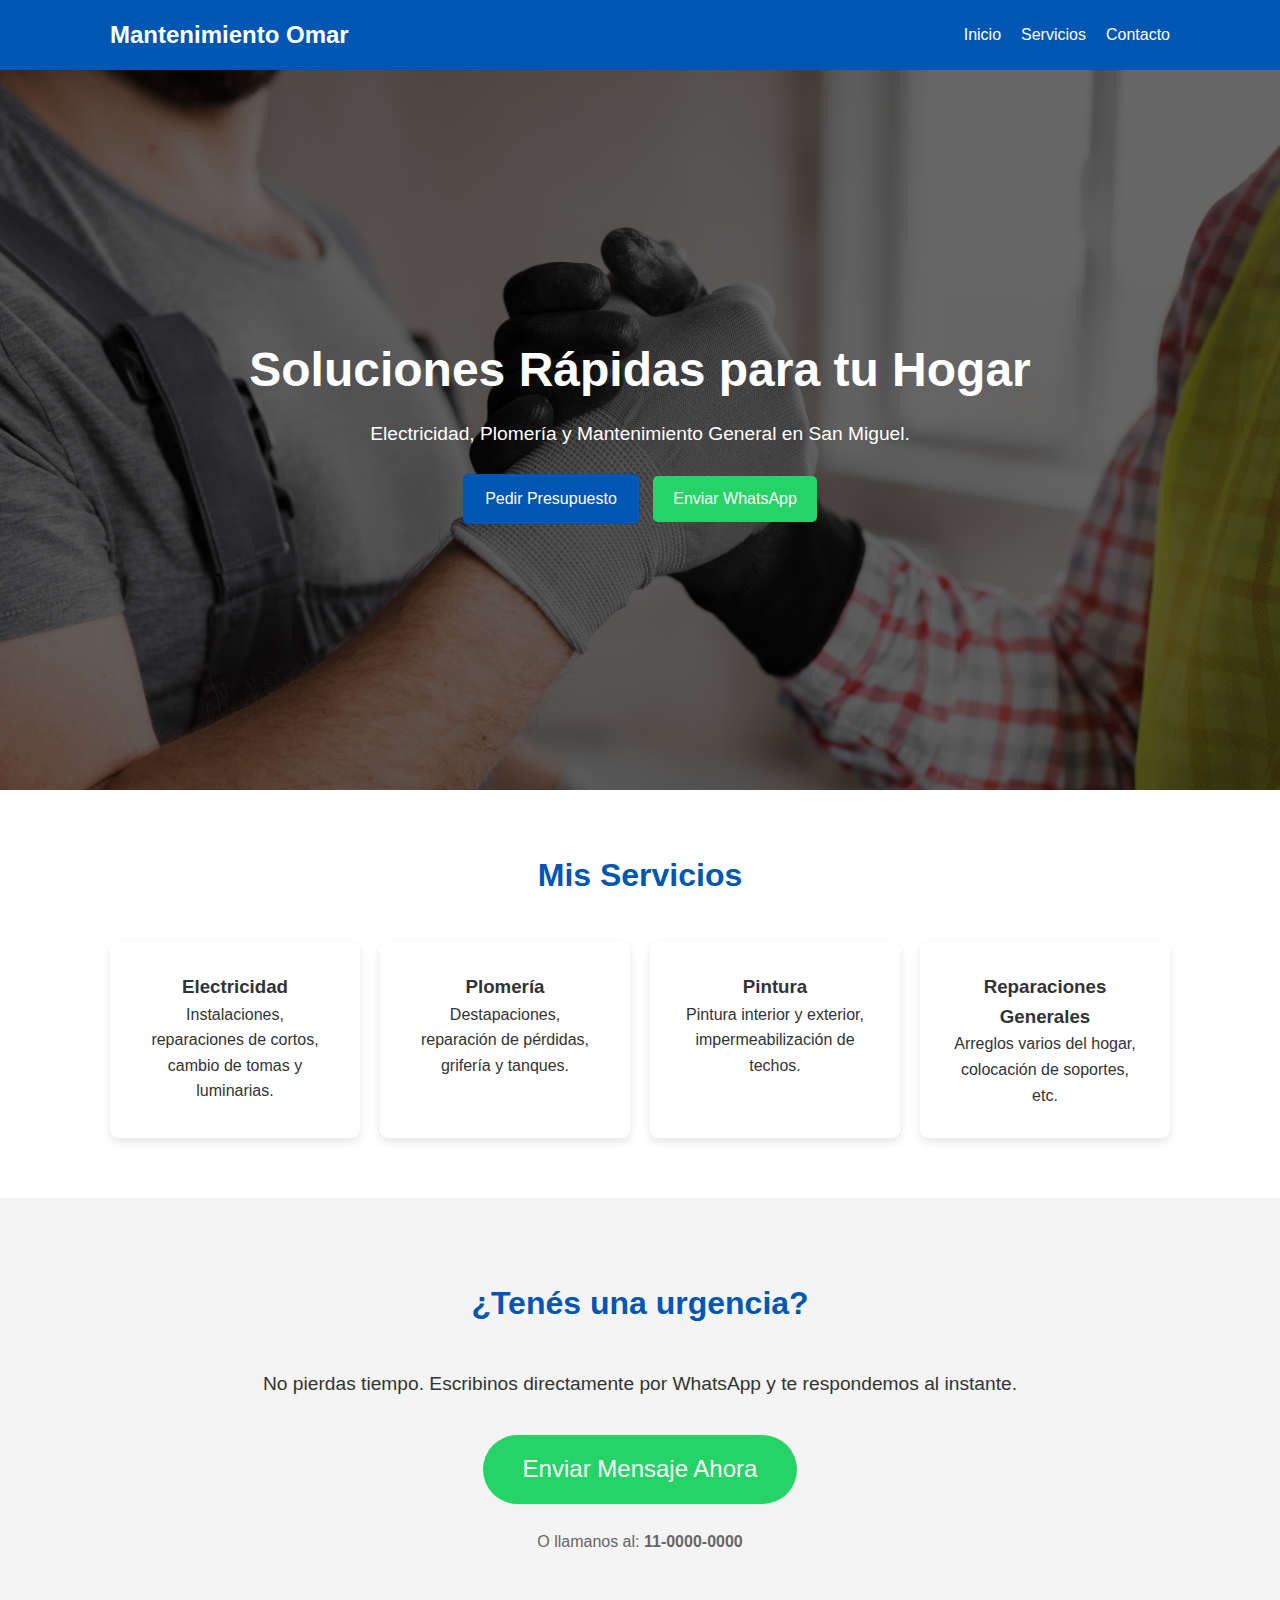
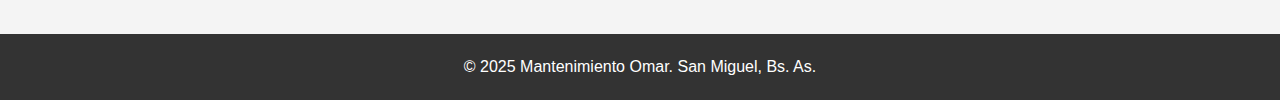
<file: index.html>
<!DOCTYPE html>
<html lang="es">
<head>
    <meta charset="UTF-8">
    <meta name="viewport" content="width=device-width, initial-scale=1.0">
    <title>Mantenimiento Omar | Soluciones para el Hogar</title>
    <meta name="description" content="Servicios de mantenimiento general, plomería, electricidad y reparaciones en San Miguel.">
    <link rel="icon" type="image/png" href="imgs/favicon.png">
    <link rel="stylesheet" href="style.css">
</head>
<body>

    <header class="header">
        <nav class="navbar">
            <a href="#" class="logo">Mantenimiento Omar</a>
            <ul class="nav-links">
                <li><a href="#inicio">Inicio</a></li>
                <li><a href="#servicios">Servicios</a></li>
                <li><a href="#contacto">Contacto</a></li>
            </ul>
        </nav>
    </header>

    <section id="inicio" class="hero">
        <div class="hero-content">
            <h1>Soluciones Rápidas para tu Hogar</h1>
            <p>Electricidad, Plomería y Mantenimiento General en San Miguel.</p>
            <div class="hero-buttons">
                <a href="#contacto" class="btn btn-primary">Pedir Presupuesto</a>
                <a href="https://wa.me/5491100000000" class="btn btn-whatsapp" target="_blank">
                    <i class="fa-brands fa-whatsapp"></i> Enviar WhatsApp
                </a>
            </div>
        </div>
    </section>

    <section id="servicios" class="section">
        <div class="container">
            <h2 class="section-title">Mis Servicios</h2>
            <div class="services-grid">
                <div class="card">
                    <i class="fa-solid fa-bolt icon"></i>
                    <h3>Electricidad</h3>
                    <p>Instalaciones, reparaciones de cortos, cambio de tomas y luminarias.</p>
                </div>
                <div class="card">
                    <i class="fa-solid fa-faucet icon"></i>
                    <h3>Plomería</h3>
                    <p>Destapaciones, reparación de pérdidas, grifería y tanques.</p>
                </div>
                <div class="card">
                    <i class="fa-solid fa-paint-roller icon"></i>
                    <h3>Pintura</h3>
                    <p>Pintura interior y exterior, impermeabilización de techos.</p>
                </div>
                 <div class="card">
                    <i class="fa-solid fa-hammer icon"></i>
                    <h3>Reparaciones Generales</h3>
                    <p>Arreglos varios del hogar, colocación de soportes, etc.</p>
                </div>
            </div>
        </div>
    </section>

    <section id="contacto" class="section contact-section">
    <div class="container" style="text-align: center;">
        <h2 class="section-title">¿Tenés una urgencia?</h2>
        <p style="font-size: 1.2rem; margin-bottom: 30px;">
            No pierdas tiempo. Escribinos directamente por WhatsApp y te respondemos al instante.
        </p>
        
        <a href="https://wa.me/5491100000000" class="btn btn-whatsapp" target="_blank" style="padding: 15px 40px; font-size: 1.5rem; border-radius: 50px;">
            <i class="fa-brands fa-whatsapp"></i> Enviar Mensaje Ahora
        </a>

        <p style="margin-top: 20px; color: #666;">
            O llamanos al: <strong>11-0000-0000</strong>
        </p>
    </div>
</section>

    <footer>
        <p>&copy; 2025 Mantenimiento Omar. San Miguel, Bs. As.</p>
    </footer>

</body>
</html>
</file>
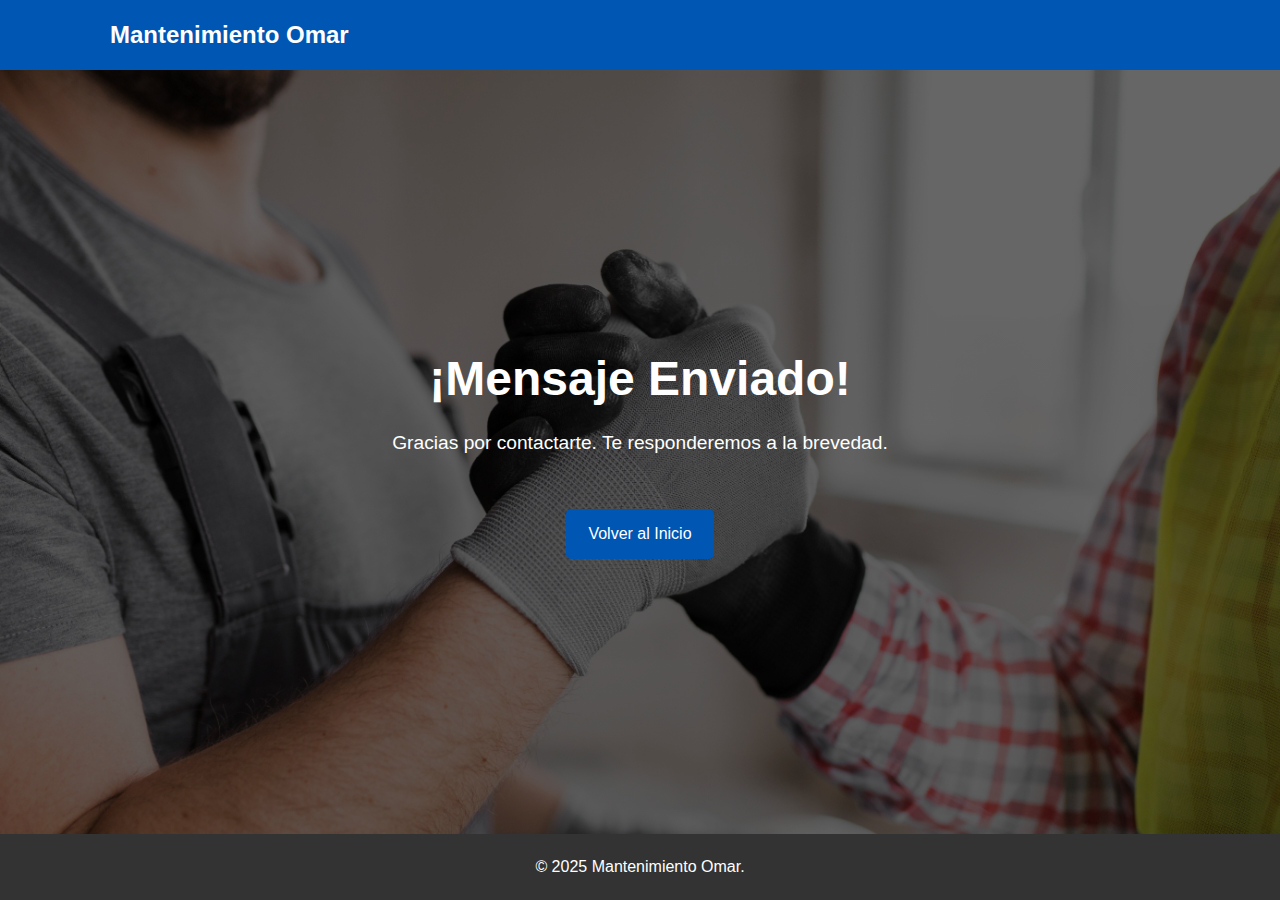
<file: gracias.html>
<!DOCTYPE html>
<html lang="es">
<head>
    <meta charset="UTF-8">
    <meta name="viewport" content="width=device-width, initial-scale=1.0">
    <title>¡Gracias por tu consulta!</title>
    <link rel="stylesheet" href="style.css">
    <link rel="icon" type="image/png" href="img/favicon.png">
</head>
<body style="display: flex; flex-direction: column; min-height: 100vh;">

    <header class="header">
        <nav class="navbar">
            <a href="index.html" class="logo">Mantenimiento Omar</a>
        </nav>
    </header>

    <section class="hero" style="flex: 1; height: auto;">
        <div class="hero-content">
            <h1>¡Mensaje Enviado!</h1>
            <p>Gracias por contactarte. Te responderemos a la brevedad.</p>
            <br>
            <a href="index.html" class="btn btn-primary">Volver al Inicio</a>
        </div>
    </section>

    <footer>
        <p>&copy; 2025 Mantenimiento Omar.</p>
    </footer>

</body>
</html>
</file>
<file: style.css>
/* --- VARIABLES (COLORES) --- */
:root {
    --primary: #0056b3;      /* Azul fuerte (profesional) */
    --accent: #25D366;       /* Verde WhatsApp */
    --dark: #333;
    --light: #f4f4f4;
    --white: #fff;
    --padding: 60px 0;
}

/* --- RESET BÁSICO --- */


* {
    margin: 0;
    padding: 0;
    box-sizing: border-box;
    font-family: 'Segoe UI', Tahoma, Geneva, Verdana, sans-serif;
}

body {
    line-height: 1.6;
    color: var(--dark);
}

a { text-decoration: none; }
ul { list-style: none; }
.text-center {
    text-align: center;
}
.container {
    max-width: 1100px;
    margin: 0 auto;
    padding: 0 20px;
}

/* --- NAVEGACIÓN --- */
.header {
    background: var(--primary);
    padding: 1rem 0;
    position: sticky;
    top: 0;
    z-index: 100;
}

.navbar {
    display: flex;
    justify-content: space-between;
    align-items: center;
    max-width: 1100px;
    margin: 0 auto;
    padding: 0 20px;
}

.logo {
    color: var(--white);
    font-size: 1.5rem;
    font-weight: bold;
}

.nav-links {
    display: flex;
    gap: 20px;
}

.nav-links a {
    color: var(--white);
    font-weight: 500;
}

/* --- HERO (PORTADA) --- */
.hero {
    height: 80vh;
    background-color: var(--primary); 
    background-image: linear-gradient(rgba(0,0,0,0.6), rgba(0,0,0,0.6)), url('imgs/fondo.jpg');
    background-size: cover;      
    background-position: center; 
    background-repeat: no-repeat;
    display: flex;
    justify-content: center;
    align-items: center;
    text-align: center;
    color: var(--white);
    padding: 0 20px;
}

.hero h1 { font-size: 3rem; margin-bottom: 10px; }
.hero p { font-size: 1.2rem; margin-bottom: 20px; }

/* BOTONES */
.btn {
    display: inline-block;
    padding: 10px 20px;
    border-radius: 5px;
    margin: 5px;
    transition: 0.3s;
}

.btn-primary {
    background: var(--primary);
    color: var(--white);
    border: 2px solid var(--primary);
}

.btn-whatsapp {
    background: var(--accent);
    color: var(--white);
}

.btn:hover { opacity: 0.9; transform: scale(1.05); }

/* --- SERVICIOS (GRID) --- */
.section { padding: var(--padding); }
.section-title {
    text-align: center;
    font-size: 2rem;
    margin-bottom: 40px;
    color: var(--primary);
}

.services-grid {
    display: grid;
    grid-template-columns: repeat(auto-fit, minmax(250px, 1fr)); /* Responsivo automático */
    gap: 20px;
}

.card {
    background: var(--white);
    padding: 30px;
    border-radius: 8px;
    box-shadow: 0 4px 10px rgba(0,0,0,0.1);
    text-align: center;
    transition: 0.3s;
}

.card:hover { transform: translateY(-5px); }

.icon {
    font-size: 3rem;
    color: var(--primary);
    margin-bottom: 15px;
}


/* --- CONTACTO SIMPLIFICADO --- */
.contact-section { 
    background: var(--light); 
    padding: 80px 20px; /* Un poco más de aire arriba y abajo */
}

/* --- FOOTER --- */
footer {
    background: var(--dark);
    color: var(--white);
    text-align: center;
    padding: 20px;
}

/* --- CELULARES --- */
@media (max-width: 768px) {
    .hero h1 { font-size: 2rem; }
    .nav-links { display: none; } /* Ocultamos menú simple en móvil por ahora */
    .navbar { justify-content: center; }
}
</file>
